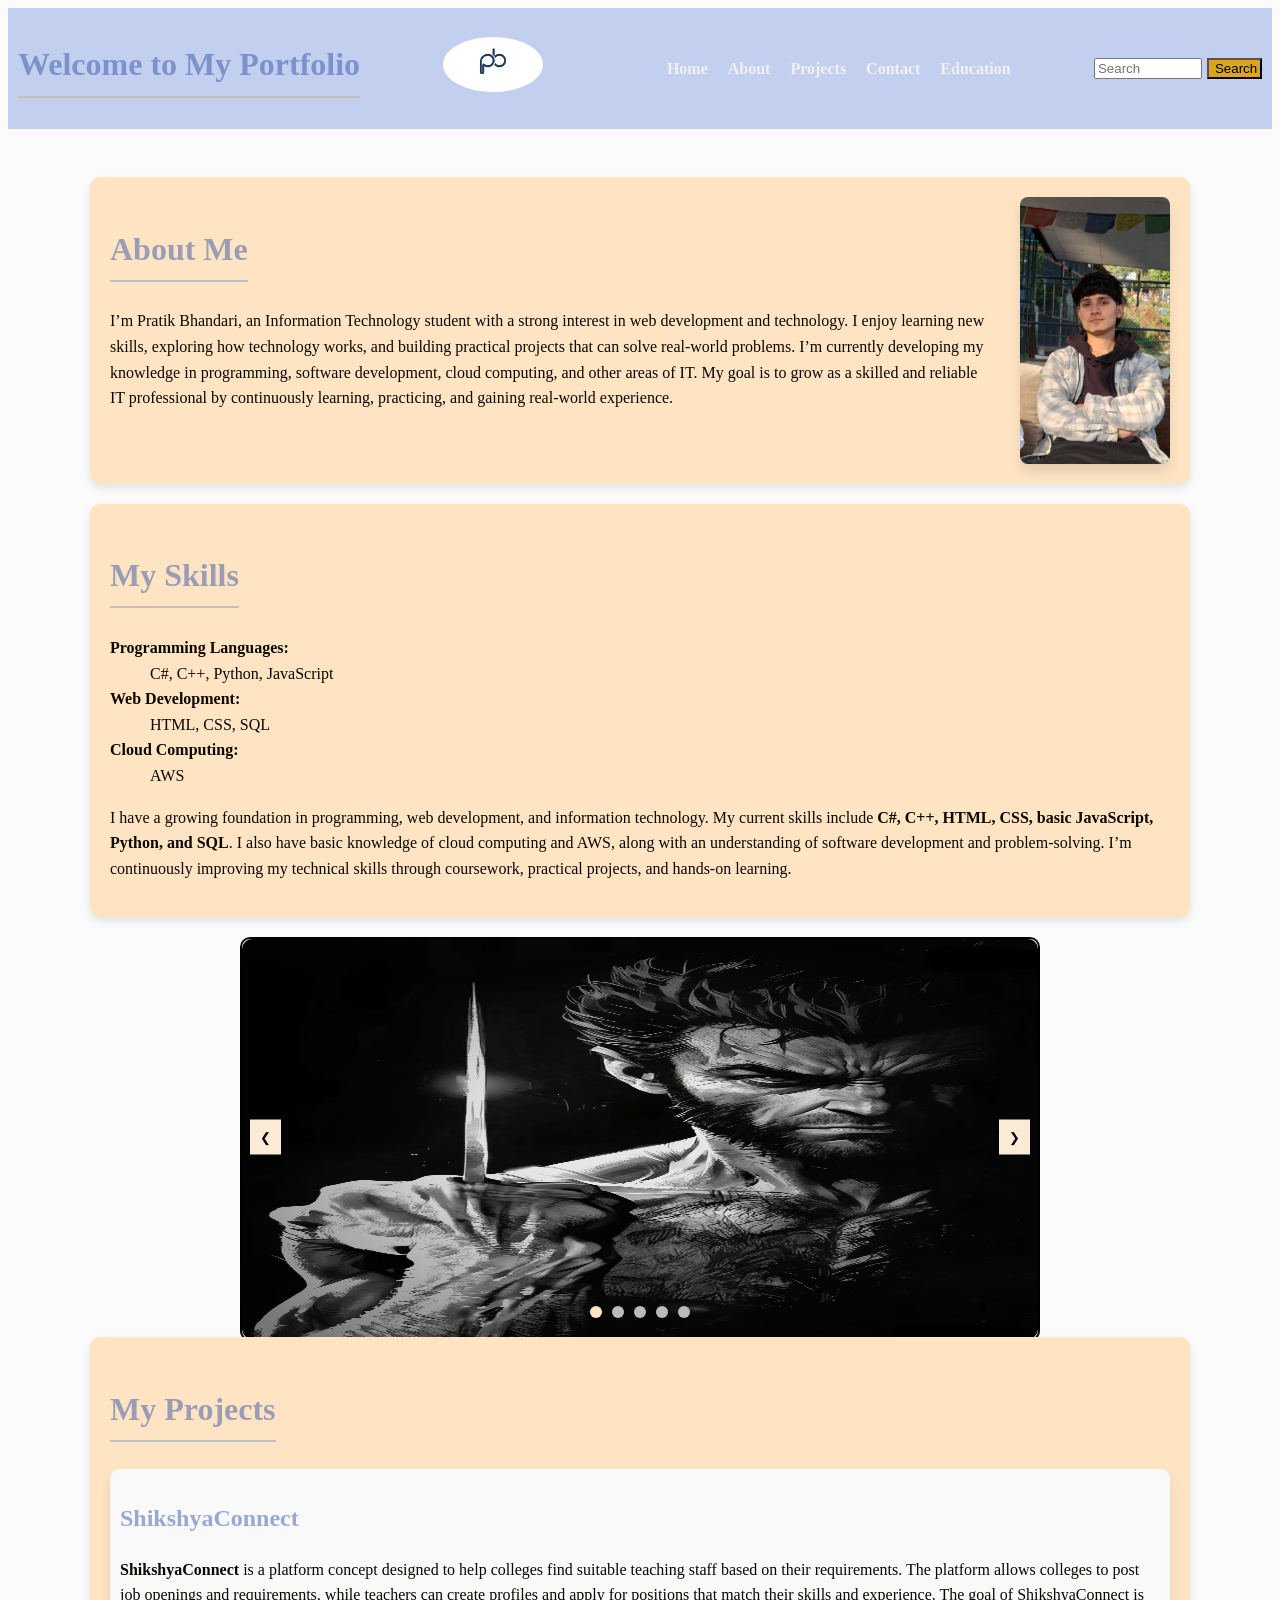
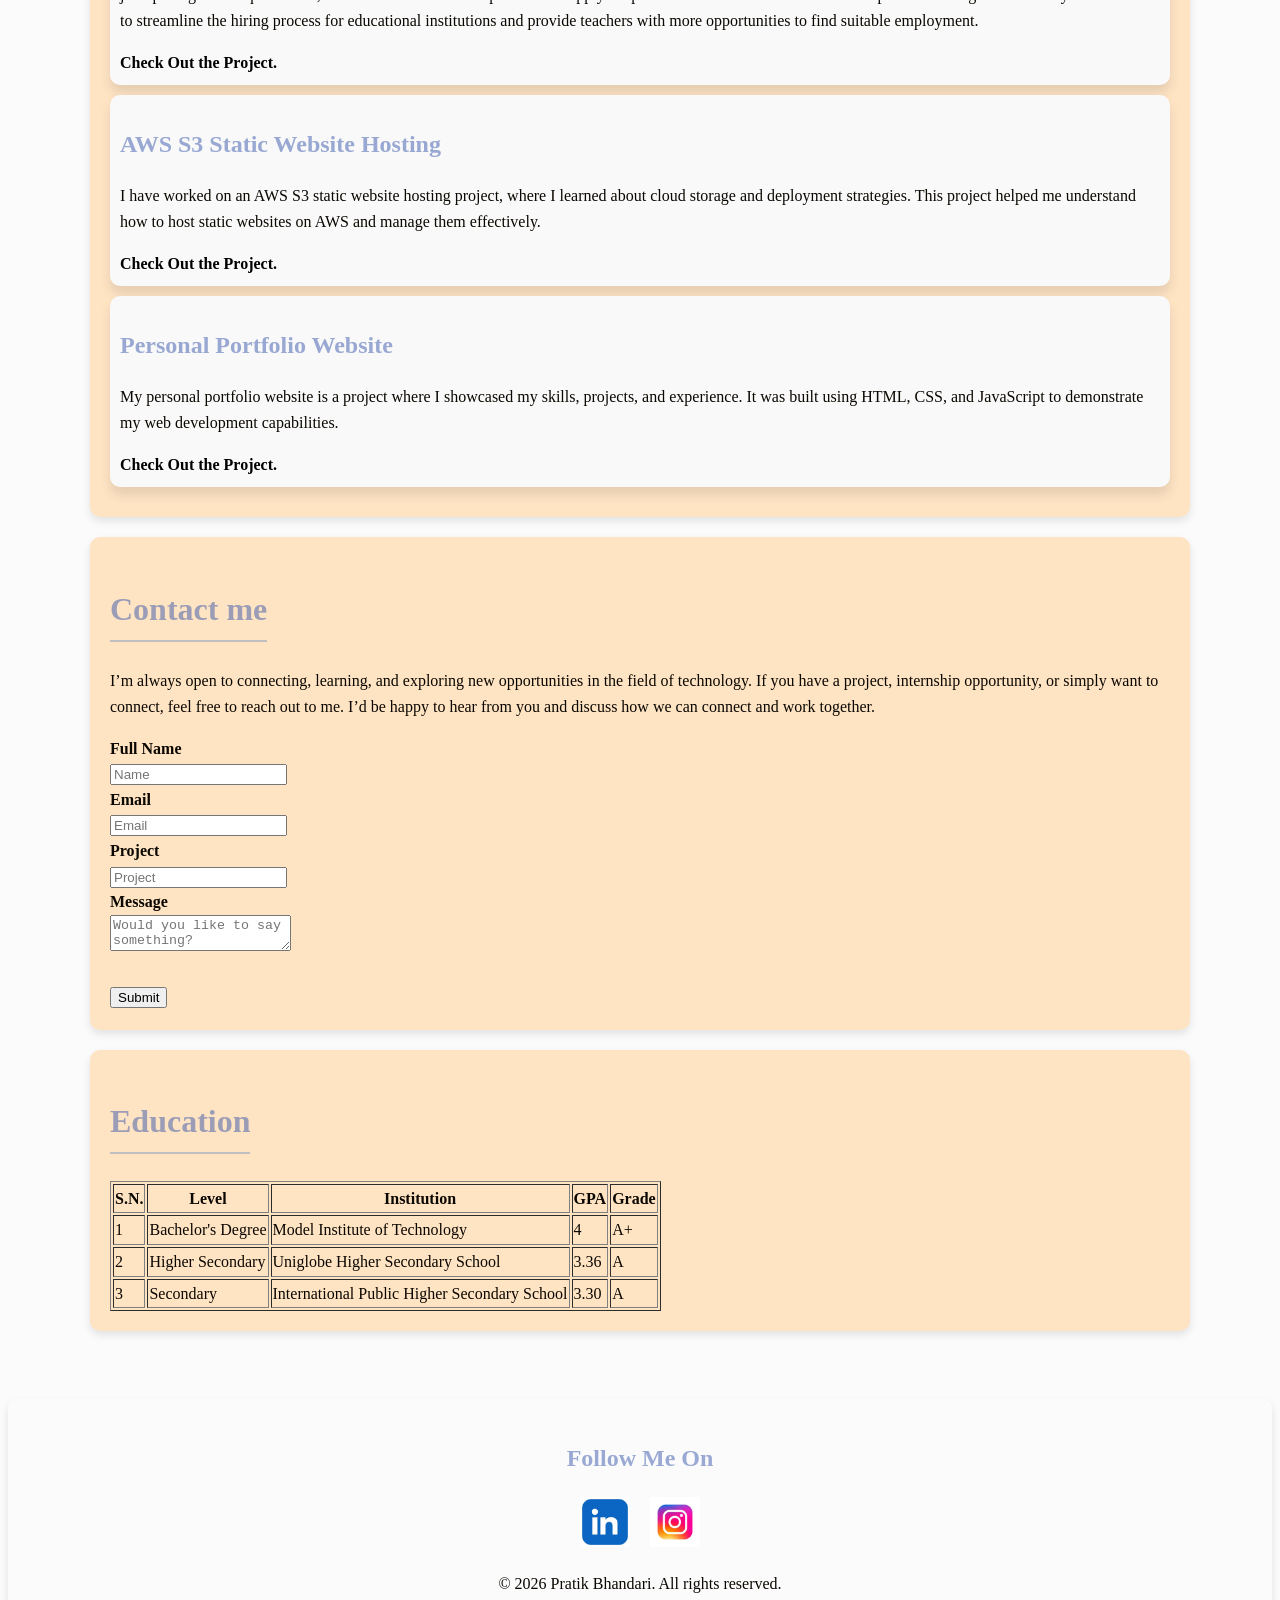
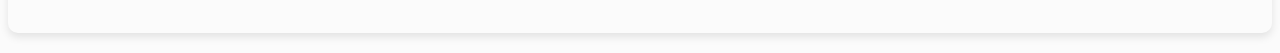
<file: index.html>
<!DOCTYPE html>
<html lang="en">
<head>
    <meta charset="UTF-8">
    <meta name="viewport" content="width=device-width, initial-scale=1.0">
    
    <link rel="stylesheet" href="css/style.css">
    <link rel="stylesheet" href="image-slider/style.css">
    <script src="image-slider/script.js"></script>
    <title>My Portfolio</title>
</head>
<body>
    <header>
    <div class="header-content">
            <h1>Welcome to My Portfolio</h1>
           
        
        <div class="logo">
            <img src="image/logo.jpg" alt="logo" width="100">
        </div>

        <div class="nav-bar">
    <nav>
        <ul>
            <li><a href="#"><b>Home</b></a></li>
            <li><a href="#AboutMe"><b>About</b></a></li>
            <li><a href="#Projects"><b>Projects</b></a></li>
            <li><a href="#Contact"><b>Contact</b></a></li>
            <li><a href="#Education"><b>Education</b></a></li>
        </ul>
    </nav>
        </div>

        <div class="search-bar">
    <form>
        <input type="text" placeholder="Search">
        <button type="submit">Search</button>
    </form>
    </div>
    </div>
    </header> 
 
            
        <main>
            <section id="AboutMe">
            <div class="about-content">
                <div class="about-text">
            <h1>About Me</h1>
            <p>I’m Pratik Bhandari, an Information Technology student with a strong interest in web development and technology. I enjoy learning new skills, exploring how technology works, and building practical projects that can solve real-world problems. I’m currently developing my knowledge in programming, software development, cloud computing, and other areas of IT. My goal is to grow as a skilled and reliable IT professional by continuously learning, practicing, and gaining real-world experience.</p>
            </div>
            <img src="image/pratik.jpeg" alt="profile" width="150">
        
            </div>
        </section>
            
        <section id="Skills">  
        <div class="skills-content">
            
            <h1>My Skills</h1>
            <dl>
                <dt><b>Programming Languages:</b></dt>
                <dd>C#, C++, Python, JavaScript</dd>
                <dt><b>Web Development:</b></dt>
                <dd>HTML, CSS, SQL</dd>
                <dt><b>Cloud Computing:</b></dt>
                <dd>AWS</dd>
            </dl>
            <p>I have a growing foundation in programming, web development, and information technology. My current skills include <b>C#, C++, HTML, CSS, basic JavaScript, Python, and SQL</b>. I also have basic knowledge of cloud computing and AWS, along with an understanding of software development and problem-solving. I’m continuously improving my technical skills through coursework, practical projects, and hands-on learning.
</p>
            </div>
            </section>
        <section id="Image-slider">
         <div class="slider">
        <div class="slider-track">
             <div class="slide"><img src="image-slider/Image/wolv.jpg" alt="Image 1"></div>
             <div class="slide"><img src="image-slider/Image/spider.jpg" alt="Image 2"></div>
             <div class="slide"><img src="image-slider/Image/spider2.jpg" alt="Image 3"></div>
             <div class="slide"><img src="image-slider/Image/spvn.jpg" alt="Image 4"></div>
             <div class="slide"><img src="image-slider/Image/venom.jpg" alt="Image 5"></div>
        </div>
        <button class="slider-btn prev">&#10094;</button>
        <button class="slider-btn next">&#10095;</button>

        <div class="slider-dots"></div>


    </div>
        </section>

            <section id="Projects">
            <div class="projects-content">
            
            <h1>My Projects</h1>
            <article>
                <h2>ShikshyaConnect</h2>
               
               
                <p><b>ShikshyaConnect</b> is a platform concept designed to help colleges find suitable teaching staff based on their requirements. The platform allows colleges to post job openings and requirements, while teachers can create profiles and apply for positions that match their skills and experience. The goal of ShikshyaConnect is to streamline the hiring process for educational institutions and provide teachers with more opportunities to find suitable employment.</p>
                <a href="ShikshyaConnect.html">Check Out the Project.</a>
            </article>
            <article>
                <h2>AWS S3 Static Website Hosting</h2>
                <p>I have worked on an AWS S3 static website hosting project, where I learned about cloud storage and deployment strategies. This project helped me understand how to host static websites on AWS and manage them effectively.</p>
                <a href="aws-s3-project.html">Check Out the Project.</a>
            </article>
            <article>
                <h2>Personal Portfolio Website</h2>
                <p>My personal portfolio website is a project where I showcased my skills, projects, and experience. It was built using HTML, CSS, and JavaScript to demonstrate my web development capabilities.</p>
                <a href="personal-portfolio.html">Check Out the Project.</a>
            </article>
            </div>
            </section>

           <section id="Contact">
            <div class="contact-content">
        
            <h1>Contact me</h1>
            <p>I’m always open to connecting, learning, and exploring new opportunities in the field of technology. If you have a project, internship opportunity, or simply want to connect, feel free to reach out to me. I’d be happy to hear from you and discuss how we can connect and work together.</p>
           
            <form>
                <label><b>Full Name</b></label><br>
                <input type="text" placeholder="Name"><br>
                <label><b>Email</b></label><br>
                <input type="text" placeholder="Email"><br>
                <label><b>Project</b></label><br>
                <input type="text" placeholder="Project"><br>
                <label><b>Message</b></label><br>
                <textarea placeholder="Would you like to say something?"></textarea><br>
                <br><button type="submit">Submit</button>
            </form>
        </div>   
     </section>

            <section id="Education">
            <div class="education-content">
            
            <h1>Education</h1>
            <table border="1">
                <thead>
                    <tr>
                        <th>S.N.</th>
                        <th>Level</th>
                        <th>Institution</th>
                        <th>GPA </th>
                        <th>Grade</th>

                    </tr>
                
                </thead>
                <tbody>
                    <tr>
                        <td>1</td>
                        <td>Bachelor's Degree</td>
                        <td>Model Institute of Technology</td>
                        <td>4</td>
                        <td>A+</td>
                    </tr>
                    <tr>
                        <td>2</td>
                        <td>Higher Secondary</td>
                        <td>Uniglobe Higher Secondary School</td>
                        <td>3.36</td>
                        <td>A</td>
                    </tr>
                    <tr>
                        <td>3</td>
                        <td>Secondary</td>
                        <td>International Public Higher Secondary School</td>
                        <td>3.30</td>
                        <td>A</td>
                    </tr>
               
                </tbody>
                   
        
            </table>
        </div>
            </section>
         </main>   
         
        <footer>
            <div class="footer-content">
        <h2>Follow Me On</h2>
        

        <div class="social">
            <a href="https://www.linkedin.com/in/pratik-bhandari-448b7737a/" target="_blank"><img src="image/linkedinlogo.jpg" alt="linkedin" width="50"></a>
             <a href="https://www.linkedin.com/in/pratik-bhandari-448b7737a/" target="_blank"><img src="image/instagramlogo.jpg" alt="linkedin" width="50"></a>
        </div>
            <p>  © 2026 Pratik Bhandari. All rights reserved.</p>
        
            </div>
        </footer>

        
         
        </body> 
</html>
</file>
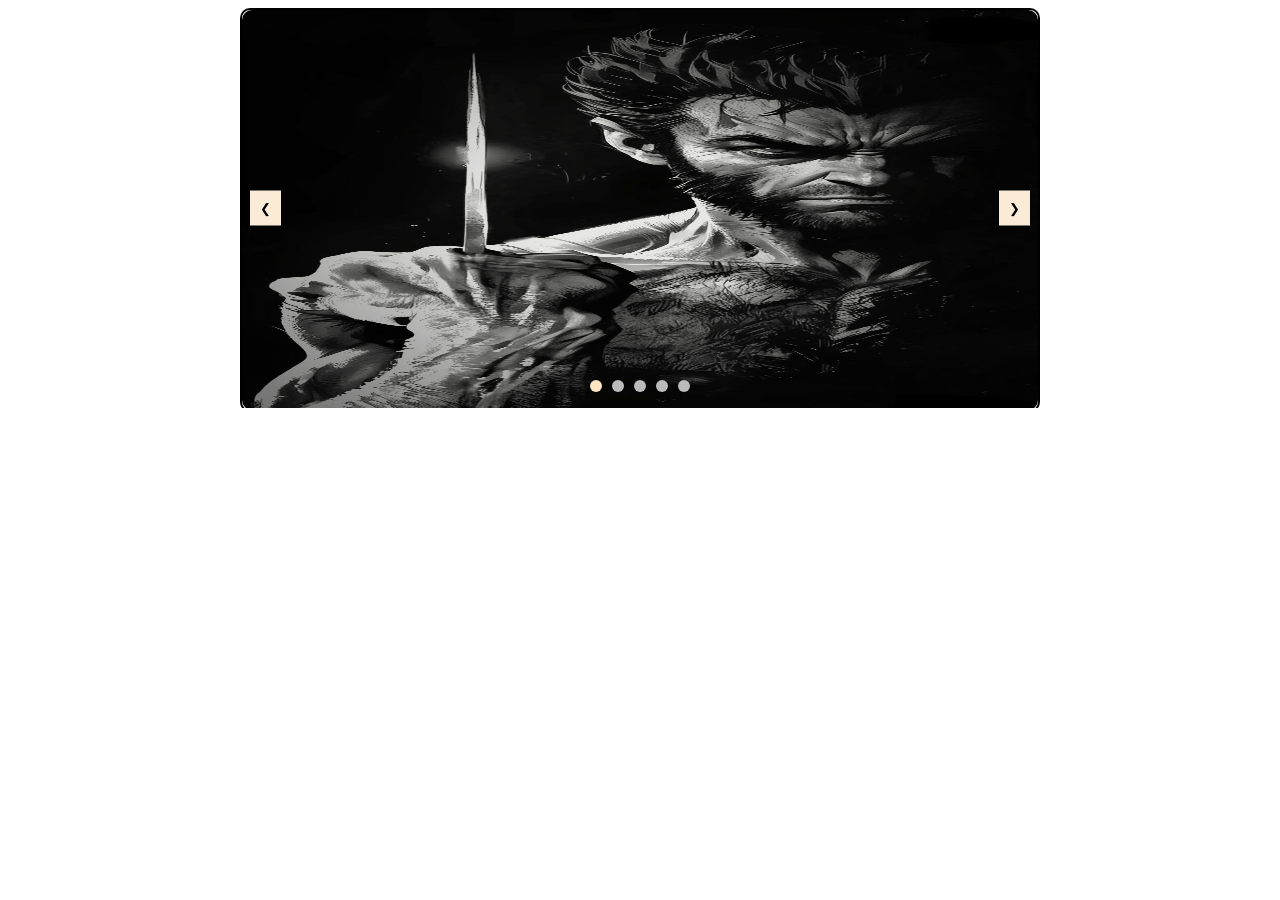
<file: image-slider/index.html>
<!DOCTYPE html>
<html lang="en">
<head>
    <meta charset="UTF-8">
    <meta name="viewport" content="width=device-width, initial-scale=1.0">
    <link rel="stylesheet" href="style.css">
    <script src="script.js"></script>
    <title>Image Slider</title>
</head>
<body>


    <div class="slider">
        <div class="slider-track">
             <div class="slide"><img src="Image/wolv.jpg" alt="Image 1"></div>
             <div class="slide"><img src="Image/spider.jpg" alt="Image 2"></div>
             <div class="slide"><img src="Image/spider2.jpg" alt="Image 3"></div>
             <div class="slide"><img src="Image/spvn.jpg" alt="Image 4"></div>
             <div class="slide"><img src="Image/venom.jpg" alt="Image 5"></div>
        </div>
        <button class="slider-btn prev">&#10094;</button>
        <button class="slider-btn next">&#10095;</button>

        <div class="slider-dots"></div>


    </div>
</body>
</html>
</file>
<file: css/style.css>
body{
    background-color: rgba(245, 245, 245, 0.386);
    color:rgb(11, 7, 1);
    line-height: 1.6;
    font-family:Georgia, 'Times New Roman', Times, serif
}

header{
    background-color: rgba(136, 161, 224, 0.484);
    color: rgb(241, 240, 243);
}

.header-content{
    display: flex;
    justify-content: space-between;
    align-items: center;
    padding: 10px;
}

nav ul{
    list-style: none;
    display: flex;
    gap: 20px;
    
}

nav a{
    color: rgb(241, 240, 243);
    text-decoration: none;
}

nav a:hover{
    color:gold;
}

.logo img{
    border-radius: 50%;
}

.search-bar button{
    background-color: goldenrod;
    width: 55px;
}
.search-bar input{
    width: 100px;
}

.search-bar form{
    display: flex;
    gap: 5px;
}

h1,h2{
   color: rgba(47, 81, 167, 0.484);
}

h1{
    border-bottom:2px solid silver;
    width:fit-content;
    padding-bottom:5px;
    font-size: 2rem;

}

main{
    margin: 2rem auto;
    padding: 1rem;
    max-width: 1100px;
}

.about-content, .skills-content, .image-slider, .projects-content, .contact-content, .education-content{
    background-color:bisque;
    padding: 20px;
    border-radius: 10px;
    margin-bottom: 20px;
    box-shadow: 0 4px 8px rgba(0, 0, 0, 0.1);

}

.about-content{
    display: flex;
    justify-content: space-between;
    gap: 2rem;

}

.about-content img{
    border-radius: 8px;
    box-shadow: 0 8px 12px rgba(0, 0, 0, 0.1);
}

.projects-content article{
    margin-bottom: 10px;
    padding: 10px;
    border-radius: 10px;
    background-color: #f9f9f9;
    box-shadow: 0 8px 12px rgba(0, 0, 0, 0.1);
}

article a{
    font-size: 1rem;
    color: black;
    font-weight: bolder;
    text-decoration: none;


}

article a:hover{
    color:rgba(136, 161, 224, 0.484);
    text-decoration: underline;
}

article:hover {
    transform: scale(1.02);
    transition: transform 0.3s ease;
    
}

.footer-content h2{
    text-align: center;
}

.footer-content p{
    text-align: center;
}

.footer-content{
     padding: 20px;
    border-radius: 10px;
    margin-bottom: 20px;
    box-shadow: 0 4px 8px rgba(0, 0, 0, 0.1);
}
.social{
    display: flex;
    justify-content: center;
    gap: 20px;
}
.social img:hover{
    transform: scale(1.2);
    transition: transform 0.3s ease;
    
}
@media (max-width: 768px) {

.header-content {
    flex-direction:column;
}

nav ul {
    flex-direction: column;

  
}

.about-content {
    flex-direction: column;
    

}

}

@media (min-width:768px) and (max-width:1024px) {
    .header-content {
        flex-direction: column;
    }
    .about-content {
        flex-direction: column;
    }

    .search-bar{
        width: 40%;
    }
}
</file>
<file: image-slider/style.css>
.slider{
    position: relative;
    margin: auto;
    width: 100%;
    max-width: 800px;
     height: 100%;
    max-height: 400px;
    overflow: hidden;
    cursor: pointer;
}
.slider-track{
    display: flex;
   transition: transform 0.5s ease-in-out;
}
.slide{
     border: solid 2px black;
    border-radius: 10px;
    display: flex;
    justify-content: center;
    align-items: center;
    min-width: 100%;
    box-sizing: border-box;
   
}
.slide img{
    border-radius: 10px;
    width: 100%;
    height: 400px;
}
.slider-btn{
    position: absolute;
    top: 50%;
    transform: translateY(-50%);
    background-color:antiquewhite;
    color: black;
    border: none;
    padding: 10px;
    cursor: pointer;
}
.slider-btn.prev{
    left: 10px;
}
.slider-btn.next{
    right: 10px;
}
.slider-dots{
    position: absolute;
    bottom: 12px;
    left: 0;
    right: 0;
    text-align: center;
}
.dot{
    display: inline-block;
    width: 12px;
    height: 12px;
    margin: 0 5px;
    background-color: #bbb;
    border-radius: 50%;
    cursor: pointer;
    transition: background-color 0.3s;
    user-select: none;
}

.dot.active{
    background-color:bisque
}

.dot:hover{
    transition: transform 0.3s ease-in-out;
    transform: scale(1.2);
}
</file>
